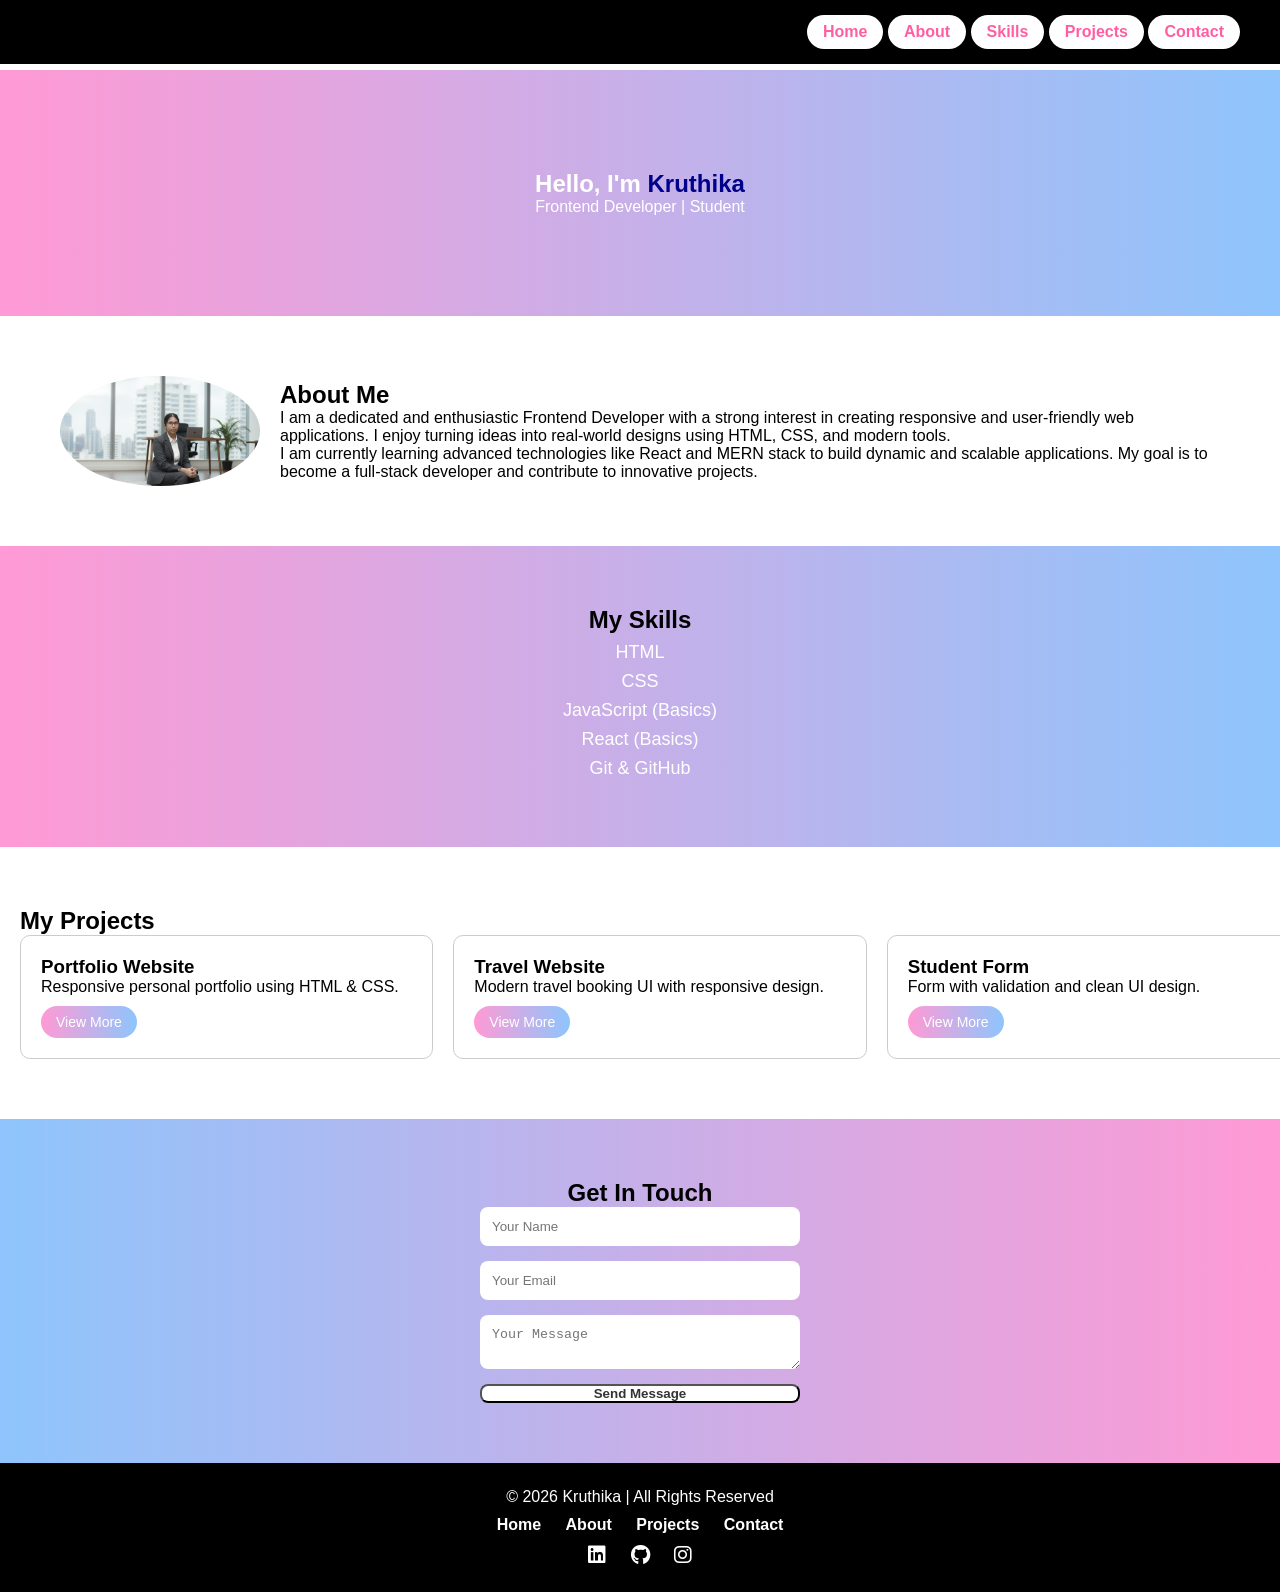
<file: index.html>
<!DOCTYPE html>
<html lang="en">
<head>
    <meta charset="UTF-8">
    <meta name="viewport" content="width=device-width, initial-scale=1.0">
    <link rel="stylesheet" href="https://cdnjs.cloudflare.com/ajax/libs/font-awesome/6.5.0/css/all.min.css">
    <title>My Portfolio</title>
    <link rel="stylesheet" href="style.css">
</head>

<body>

<!-- HEADER -->
<header class="header">
    <div class="logo">Kruthika</div>

    <nav class="nav">
        <a href="#home" class="nav-btn">Home</a>
        <a href="#about" class="nav-btn">About</a>
        <a href="#skills" class="nav-btn">Skills</a>
        <a href="#projects" class="nav-btn">Projects</a>
        <a href="#contact" class="nav-btn">Contact</a>
    </nav>
</header>

<!-- HOME -->
<section id="home" class="home">
    <h1>Hello, I'm <span>Kruthika</span></h1>
    <p>Frontend Developer | Student</p>
</section>

<section id="about" class="about">
    <div class="about-container">

        <!-- SMALL PROFILE IMAGE -->
        <div class="img-box">
            <img src="profile.jpg" alt="profile">
        </div>

        <!-- About me -->
       <div class="about-text">
    <h2>About Me</h2>
    <p>
        I am a dedicated and enthusiastic Frontend Developer with a strong interest 
        in creating responsive and user-friendly web applications. I enjoy turning 
        ideas into real-world designs using HTML, CSS, and modern tools.
    </p>
    <p>
        I am currently learning advanced technologies like React and MERN stack 
        to build dynamic and scalable applications. My goal is to become a 
        full-stack developer and contribute to innovative projects.
    </p>
</div>

    </div>
</section>

<!-- SKILLS -->
<section id="skills" class="skills">
    <h2>My Skills</h2>
    <ul>
        <li>HTML</li>
        <li>CSS</li>
        <li>JavaScript (Basics)</li>
        <li>React (Basics)</li>
        <li>Git & GitHub</li>
    </ul>
</section>

<!-- PROJECTS -->
<section id="projects" class="projects">
    <h2>My Projects</h2>
    <div class="project-grid">

       <div class="card">
    <h3>Portfolio Website</h3>
    <p>Responsive personal portfolio using HTML & CSS.</p>
    <a href="project1.html" class="btn">View More</a>
</div>

<div class="card">
    <h3>Travel Website</h3>
    <p>Modern travel booking UI with responsive design.</p>
    <a href="project2.html" class="btn">View More</a>
</div>

<div class="card">
    <h3>Student Form</h3>
    <p>Form with validation and clean UI design.</p>
    <a href="project3.html" class="btn">View More</a>
</div>
</div>
</section>

<!-- CONTACT -->
<section id="contact" class="contact">
    <h2>Get In Touch</h2>

    <form class="contact-form">
        <input type="text" placeholder="Your Name" required>
        <input type="email" placeholder="Your Email" required>
        <textarea placeholder="Your Message"></textarea>
        <button type="submit">Send Message</button>
    </form>
</section>

<!-- FOOTER -->
<footer>
    <div class="footer-content">

        <p>© 2026 Kruthika | All Rights Reserved</p>

        <!-- Page Links -->
        <div class="footer-links">
            <a href="#home">Home</a>
            <a href="#about">About</a>
            <a href="#projects">Projects</a>
            <a href="#contact">Contact</a>
        </div>

        <!-- Social Icons -->
        <div class="social-icons">
            <a href="#"><i class="fab fa-linkedin"></i></a>
            <a href="#"><i class="fab fa-github"></i></a>
            <a href="#"><i class="fab fa-instagram"></i></a>
        </div>

    </div>
</footer>
 

</body>
</html>
</file>
<file: style.css>
/* RESET */
* {
  margin: 0;
  padding: 0;
}

html {
    scroll-behavior: smooth;
}
body {
  margin: 0;
  padding: 0;
  padding-top: 70px;
  font-family: Arial, sans-serif;
}

.header {
    position: fixed;
    top: 0;
    left: 0;
    width: 100%;
    padding: 15px 40px;

    display: flex;
    justify-content: space-between;
    align-items: center;

    background: #000;
    z-index: 1000;
    box-sizing: border-box;
}

.header a {
    display: inline-block;
    white-space: nowrap;
    padding: 8px 16px;
}
/* NAVBAR */
.navbar {
    display: flex;
    justify-content: space-between;
    align-items: center;
    padding: 15px 40px;
    gap: 15px;
    background: linear-gradient(to right, #ff9ad5, #8ec5fc);
    overflow: visible;   /* IMPORTANT */
    min-height: 60px;
}
.navbar a {
    display: inline-block;
    padding: 8px 16px;
    white-space: nowrap;   /* prevents text cutting */
}

.nav-btn {
    padding: 8px 16px;
    border-radius: 20px;
    background: white;
    color:#ff5fa2;
    text-decoration: none;
    font-weight: bold;
    transition: 0.3s;
}

/* Hover effect */
.nav-btn:hover {
    background: #333;
    color: white;
}

.img-box {
    width: 200px;   /* slightly bigger */
    height: 110px;
    border-radius: 50%;
    overflow: hidden;
    flex-shrink: 0;
}

.img-box img {
    width: 100%;
    height: 100%;
    object-fit: cover;
}
.about-container {
    display: flex;
    align-items: center;
    gap: 20px;
}
/* HOVER + PSEUDO ELEMENT */
.nav-links a::after {
    content: "";
    width: 0%;
    height: 2px;
    background: white;
    position: absolute;
    left: 0;
    bottom: -5px;
    transition: 0.3s;
}

.nav-links a:hover::after {
    width: 100%;
}

/* HOME */
.home {
    text-align: center;
    padding: 100px 20px;
     background: linear-gradient(to right, #ff9ad5, #8ec5fc);
    color: white;
}

.home span {
    color: darkblue;
}

/* ABOUT */
.about {
    padding: 60px;
}

/* SKILLS */
.skills {
  background: linear-gradient(90deg, #ff9ad5, #8ec5fc); ;
  padding: 60px 20px;
  text-align: center;
}

.skills ul {
  list-style: none;
  padding: 0;
  margin: 0;
}

.skills ul li {
  font-size: 18px;
  margin: 8px 0;
  background: white;
  -webkit-background-clip: text;
  -webkit-text-fill-color: transparent;
}

/* PROJECTS */
/* FIX typo */
.projects {
  width: 100%;
  position: relative;
  padding: 60px 20px;
}

/* GRID */
.project-grid {
    display: grid;
    grid-template-columns: repeat(3, 1fr);
    gap: 20px;
}

/* CARD */
.card {
    padding: 20px;
    border: 1px solid #ccc;
    border-radius: 10px;
    transition: 0.3s;
    background: white;
}

.card:hover {
    transform: scale(1.05);
    background: #f9f9f9;
}

/* 🔥 FULL PAGE BACKGROUND FIX */
.project-page {
    background: url("https://encrypted-tbn0.gstatic.com/images?q=tbn:ANd9GcQW-74nYIebim4bEE_XYJmZXE0HJA0AGgvxig&s") center/cover no-repeat;

    min-height: 100vh;
    width: 100%;
    
    padding: 60px 20px;
    text-align: center;

    color: #000;
}

/* IMAGE */
.project-img {
    width: 100%;
    max-width: 250px;
    border-radius: 10px;
   height: auto;
}

/* BUTTON */
.back-btn {
    display: inline-block;
    margin-top: 20px;
    padding: 10px 20px;
    background: linear-gradient(to right, #ff9ad5, #8ec5fc);
    color: white;
    text-decoration: none;
    border-radius: 8px;
}

/* CONTACT */
.contact {
    padding: 60px;
    text-align: center;
    background: linear-gradient(to right, #8ec5fc, #ff9ad5);
}

.contact-form {
    display: flex;
    flex-direction: column;
    gap: 15px;
    width: 320px;
    margin: auto;
}

.contact-form input,
.contact-form textarea {
    padding: 12px;
    border: none;
    border-radius: 8px;
}

.contact-form button {
    background: #fff;
    color: #333;
    font-weight: bold;
    border-radius: 8px;
    transition: 0.3s;
}

.contact-form button:hover {
    background: #333;
    color: white;
}

/* BUTTON */
.btn {
    display: inline-block;
    margin-top: 10px;
    padding: 8px 15px;
    background: linear-gradient(to right, #ff9ad5, #8ec5fc);
    color: white;
    text-decoration: none;
    border-radius: 20px;
    font-size: 14px;
    transition: 0.3s;
}

.btn:hover {
    transform: scale(1.05);
    background: linear-gradient(to right, #8ec5fc, #ff9ad5);
}

/* FOOTER */
.footer-links {
    margin: 10px 0;
}

.footer-links a {
    margin: 0 10px;
    color: white;   /* FIX visibility */
    text-decoration: none;
    font-weight: bold;
}
footer {
    background: #000;
    color: white;
    padding: 25px;
    text-align: center;
}

.footer-links a:hover {
    color:#ff9ad5;
}
.social-icons a {
    margin: 0 10px;
    font-size: 20px;
    color: white;
    transition: 0.3s;
}

.social-icons a:hover {
    color: #8ec5fc;
    transform: scale(1.2);
}

/* MEDIA QUERY (RESPONSIVE) */
@media (max-width: 768px) {

    .about-container {
        flex-direction: column;
        text-align: center;
    }

    .project-grid {
        grid-template-columns: 1fr;
    }

    .nav-links {
        flex-direction: column;
        gap: 10px;
    }
}
</file>
